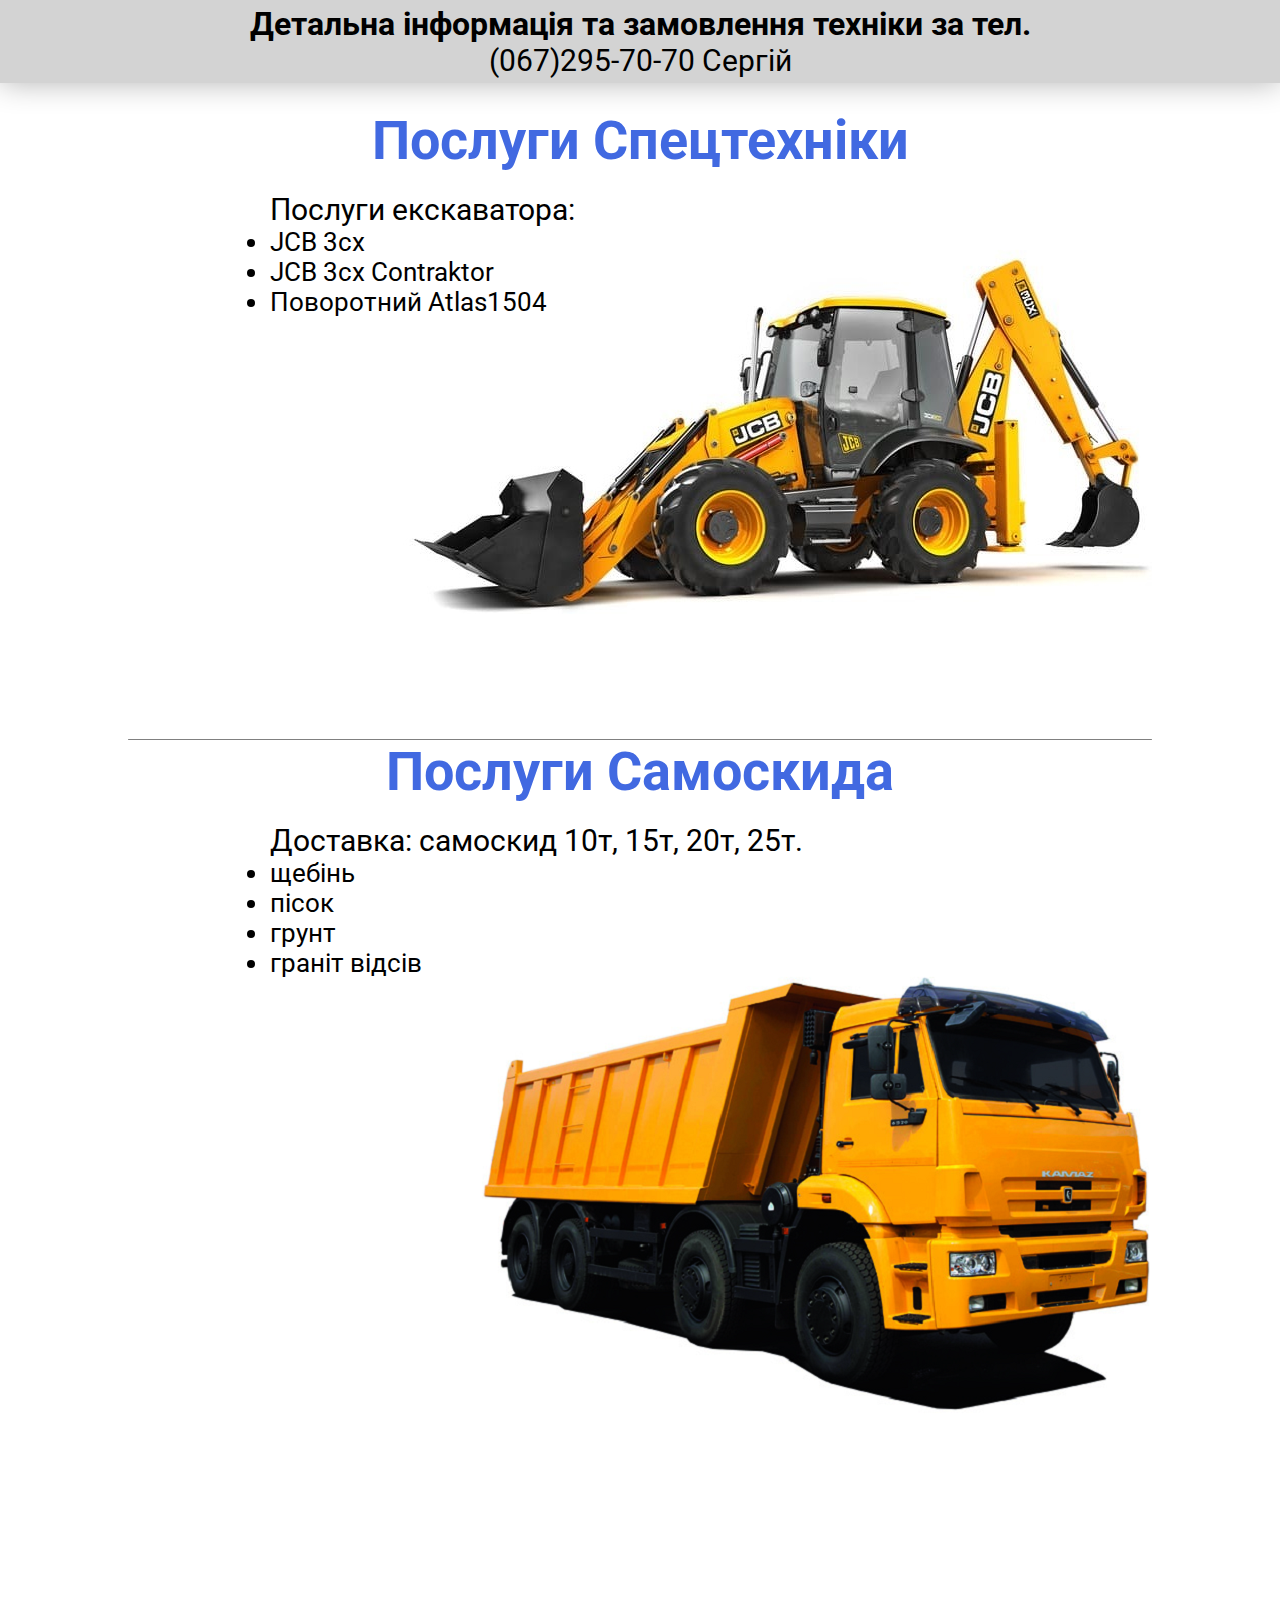
<file: index.html>
<!DOCTYPE html>
<html lang="en">
<head>
    <meta charset="UTF-8">
    <meta name="Keywords" content="техніка, білогородка, самосвал, трактор, щебень, пісок, грунт, гранітна крошка, Послуги Спецтехніки, Послуги Самоскида, послуги">
    <link rel="stylesheet" href="src/css/index.css">
    <link href="https://fonts.googleapis.com/css?family=Roboto" rel="stylesheet">
    <link rel="stylesheet" href="animate.css">
    <title>Послуги Спецтехніки</title>
</head>
<body>
<header>
       <h1>Детальна інформація та замовлення техніки за тел.</h1>
    <p class="header_p wow jello"  data-wow-delay = "7s" data-wow-duration = "1s" data-wow-iteration = "2">
        <a href="tel:0672957070" class="contact">(067)295-70-70</a>
        Сергій
    </p>
</header>

<section class="section1 wraper wow fadeInRight "data-wow-duration = "3s">
    <h2 class="section1_h2 wow fadeInDown" data-wow-delay = "3s" data-wow-duration = "1s" >Послуги Спецтехніки</h2>
    <div class="inner wow fadeInLeft" data-wow-delay = "3.5s" data-wow-duration = "2s">
        <ul class="section_ul">Послуги екскаватора:
            <li>JCB 3cx</li>
            <li>JCB 3cx Contraktor</li>
            <li>Поворотний Atlas1504</li>
        </ul>
    </div>
</section>

<div class="line wraper"></div>

<section class="section2 wraper">
    <h2 class="section1_h2">Послуги Самоскида</h2>
    <div class="inner wow fadeInLeft" data-wow-delay = "1s" data-wow-duration = "2s">
        <ul class="section_ul">Доставка: самоскид 10т, 15т, 20т, 25т.
            <li>щебінь</li>
            <li>пісок</li>
            <li>грунт</li>
            <li>граніт відсів</li>
        </ul>
    </div>
</section>

<footer class="wow fadeInUp" data-wow-offset = "1" data-wow-delay = "1s">
    <h3 class="section_h3">тел.
        <a href="tel:0672957070" class="contact">(067)295-70-70</a>
        Сергій c. Білогородка
    </h3>
</footer>

<script src="js/wow.min.js"></script>

<script>
    new WOW().init();
</script>

</body>
</html>
</file>
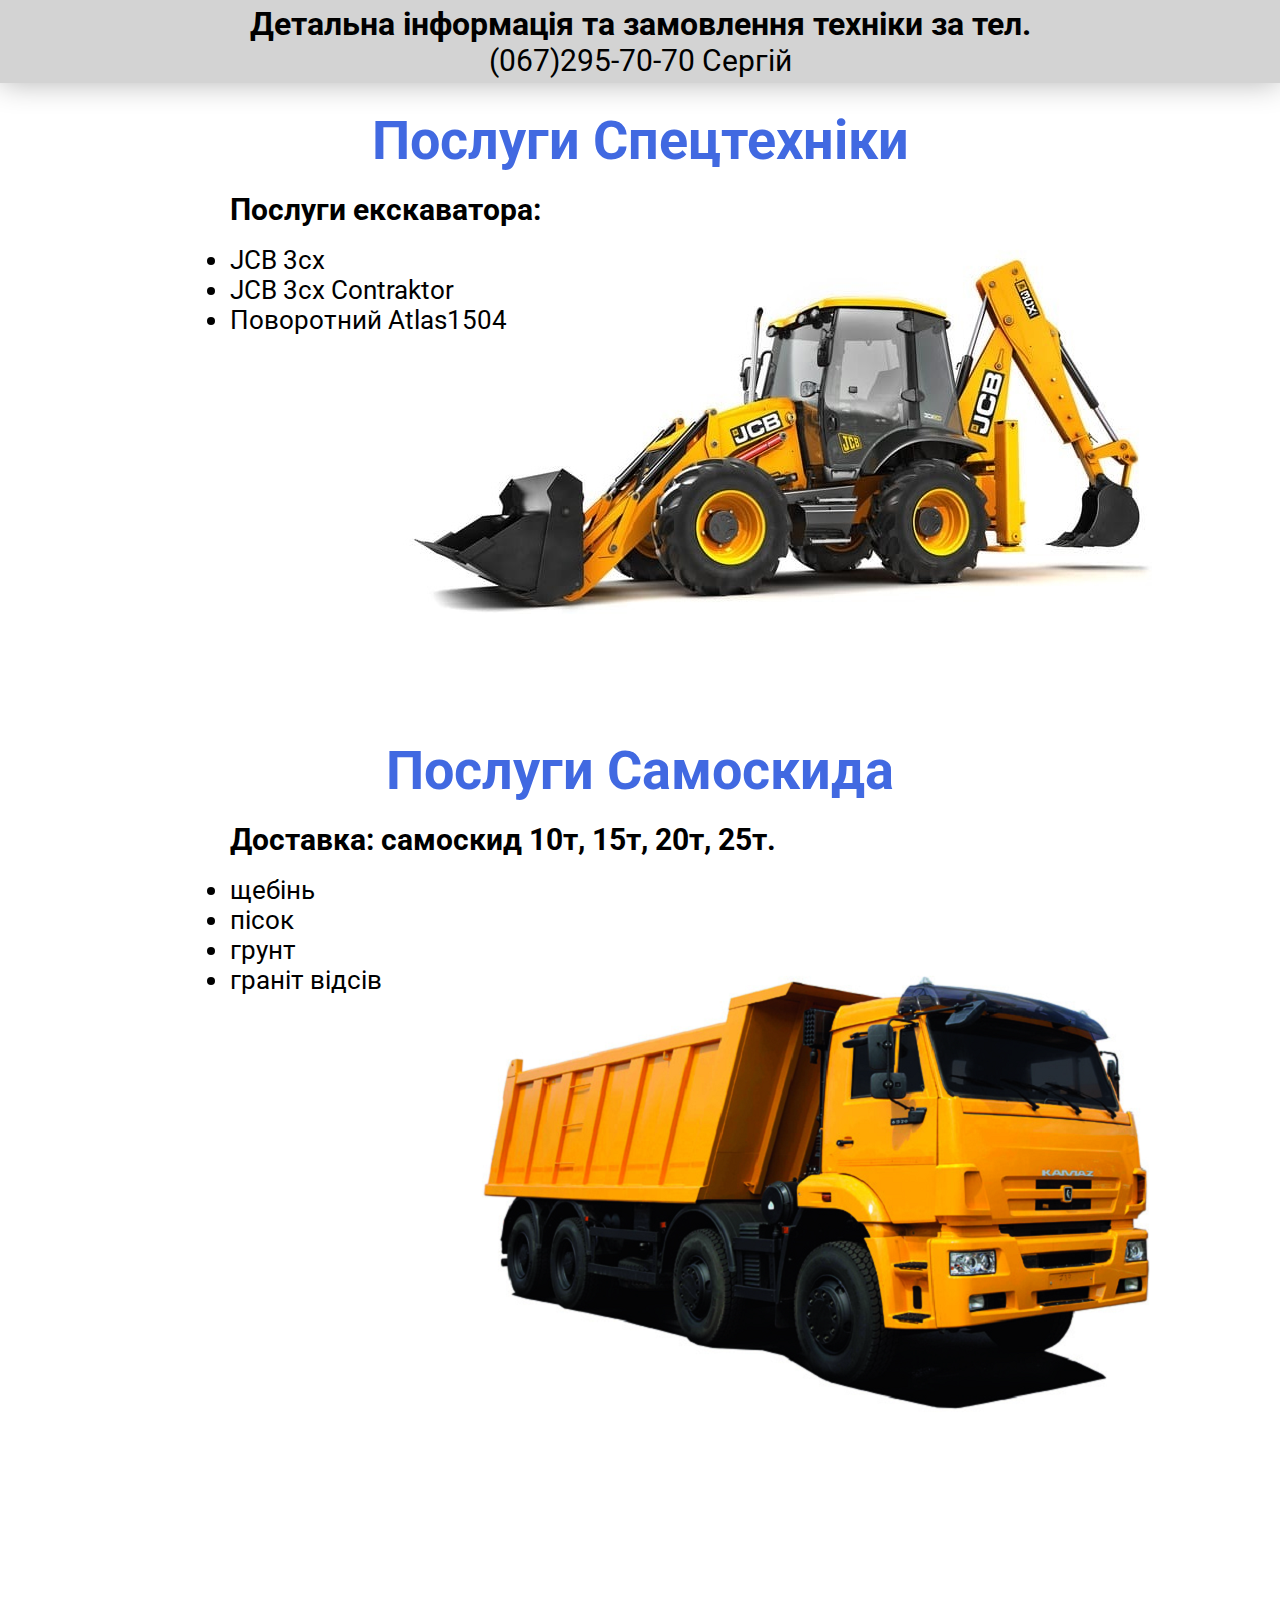
<file: src/index.html>
<!DOCTYPE html>
<html lang="en">
<head>
    <meta charset="UTF-8">
    <meta name="Keywords" content="техніка, білогородка, самосвал, трактор, щебень, пісок, грунт, гранітна крошка, Послуги Спецтехніки, Послуги Самоскида, послуги">
    <link rel="stylesheet" href="css/index.css">
    <link href="https://fonts.googleapis.com/css?family=Roboto" rel="stylesheet">
    <link rel="stylesheet" href="../animate.css">
    <title>Послуги Спецтехніки</title>
</head>
<body>
<header>

       <h1>Детальна інформація та замовлення техніки за тел.</h1>
    <p class="header_p wow jello"  data-wow-delay = "7s" data-wow-duration = "1s" data-wow-iteration = "2">
        (067)295-70-70 Сергій
    </p>
</header>
<section class="section1 wraper wow fadeInRight "data-wow-duration = "3s">
    <h2 class="section1_h2 wow fadeInDown" data-wow-delay = "3s" data-wow-duration = "1s" >Послуги Спецтехніки</h2>
    <div class="inner wow fadeInLeft" data-wow-delay = "3.5s" data-wow-duration = "2s">
        <h3 class="section_h3">Послуги екскаватора:</h3>
        <li>JCB 3cx</li>
        <li>JCB 3cx Contraktor</li>
        <li>Поворотний Atlas1504</li>
    </div>
</section>
<div class="div"></div>
<section class="section2 wraper">
    <h2 class="section1_h2 wow heartBeat" data-wow-delay = "1.5s" data-wow-offset = "90" data-wow-duration = "3s">Послуги Самоскида</h2>
    <div class="inner wow fadeInLeft" data-wow-delay = "1s" data-wow-duration = "2s">
        <h3 class="section_h3">Доставка: самоскид 10т, 15т, 20т, 25т.</h3>
        <li>щебінь</li>
        <li>пісок</li>
        <li>грунт</li>
        <li>граніт відсів</li>
    </div>
</section>
<footer class="wow fadeInUp" data-wow-offset = "1" data-wow-delay = "1s">
    <h3 class="section_h3">тел. (067)295-70-70 Сергій c. Білогородка</h3>
</footer>
<script src="../js/wow.min.js"></script>
<script>
    new WOW().init();
</script>
</body>
</html>
</file>
<file: src/css/index.css>
*{
    margin: 0;
    font-family: Roboto, serif;
}

header {
    margin: 0 auto 2%;
    padding: 5px;
    background-color: lightgrey;
    text-align: center;
    box-shadow: 0 0 30px 0 rgba(0, 0, 0, .3);
}

.header_p {
    text-align: center;
    font-size: 30px;
}

.contact {
    text-decoration: none;
    font-size: 30px;
    color: black;
}

.wraper {
    max-width: 1024px;
    min-width: 400px;
    margin: 0 auto;
}

.section1 {
    height: 70vh;
    width: 100%;
    background-image: url("../img/7.jpg");
    background-size: auto;
    background-repeat: no-repeat;
    background-position: right;
    margin: auto;
}

.inner {
    margin-top: 2%;
    margin-left: 10%;
}

.section1_h2 {
    text-align: center;
    color: royalblue;
    font-size: 54px;
}

.section2 {
    height: 100vh;
    width: 100%;
    background-image: url("../img/kamaz-65201-samosval.png");
    background-size: auto;
    background-repeat: no-repeat;
    background-position: right;
    margin: auto;
}

.section2_h2 {
    margin: 0;
    text-align: center;
    color: royalblue;
    font-size: 54px;
}

h3 {
    font-size: 30px;
    margin-bottom: 2%;
}

ul {
    font-size: 30px;
}

li {
    font-size: 26px;
}
footer {
    margin: -5% auto;
    padding: 15px;
    background-color: lightgrey;
    text-align: center;
}

.line {
    height: 1px;
    width: 100%;
    background-color: gray;
    border-radius: 5px;
}
</file>
